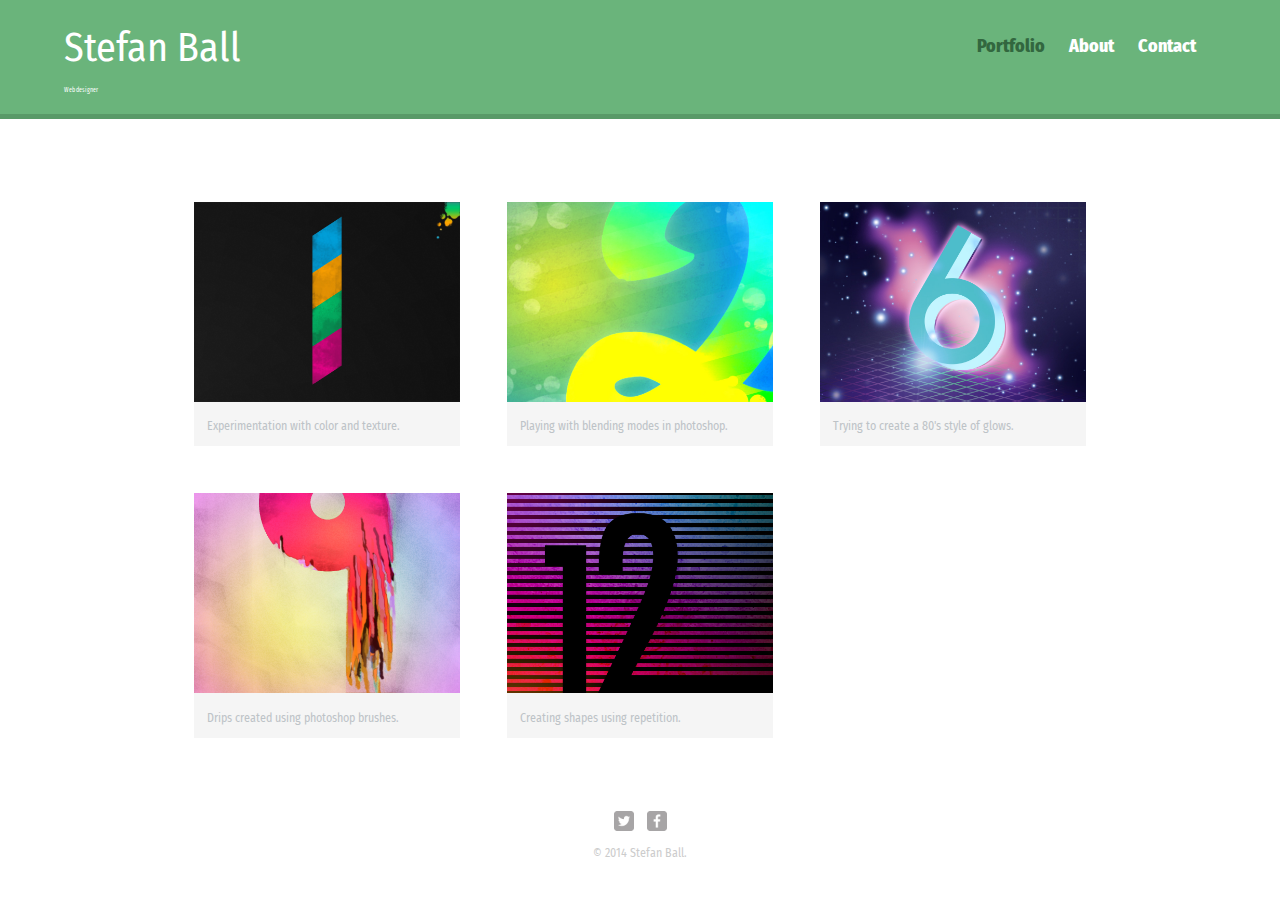
<file: index.html>
<!DOCTYPE html>
<html>
  <head>
    <meta charset="UTF-8">
    <title>Stefan Ball | Web designer </title>
    <link rel="stylesheet" href="css/normalize.css">
    <link href="https://fonts.googleapis.com/css?family=Fira+Sans+Condensed" rel="stylesheet">
    <link rel="stylesheet" href="css/design.css">
    <link rel="stylesheet" href="css/responsive.css">
    <meta name="viewport" content="width=device-width, initial-scale=1.0">
  </head>
  <body>
    <header>
      <a href="index.html" id=logo>
        <h1>Stefan Ball</h1>
        <h2>Web designer</h2>
      </a>
      <nav>
        <ul>
          <li><a href="index.html" class="selected">Portfolio</a></li>
          <li><a href="about.html">About</a></li>
          <li><a href="contact.html">Contact</a></li>
        </ul>
      </nav>
    </header>
    <div id="wrapper">
      <section>
        <ul id="gallery">
          <li>
            <a href="Untitled/numbers-01.jpg">
              <img src="Untitled/numbers-01.jpg" alt="">
              <p>Experimentation with color and texture.</p>
            </a>
          </li>
          <li>
            <a href="Untitled/numbers-02.jpg">
              <img src="Untitled/numbers-02.jpg" alt="">
              <p>Playing with blending modes in photoshop.</p>
            </a>
          </li>
          <li>
            <a href="Untitled/numbers-06.jpg">
              <img src="Untitled/numbers-06.jpg" alt="">
              <p>Trying to create a 80's style of glows.</p>
            </a>
          </li>
          <li>
            <a href="Untitled/numbers-09.jpg">
              <img src="Untitled/numbers-09.jpg" alt="">
              <p>Drips created using photoshop brushes.</p>
            </a>
          </li>
          <li>
            <a href="Untitled/numbers-12.jpg">
              <img src="Untitled/numbers-12.jpg" alt="">
              <p>Creating shapes using repetition.</p>
            </a>
          </li>
        </ul>
      </section>
      <footer>
        <a href "https://twitter.com/Stefan83220379"><img src="Untitled/twitter-wrap.png" alt="Twitter logo" class="social-icon"></a>
        <a href "https://twitter.com/Stefan83220379"><img src="Untitled/facebook-wrap.png" alt="Facebook logo" class="social-icon"></a>
        <p>&copy; 2014 Stefan Ball.</p>
      </footer>
     </div>
    </body>
  </html>
</file>
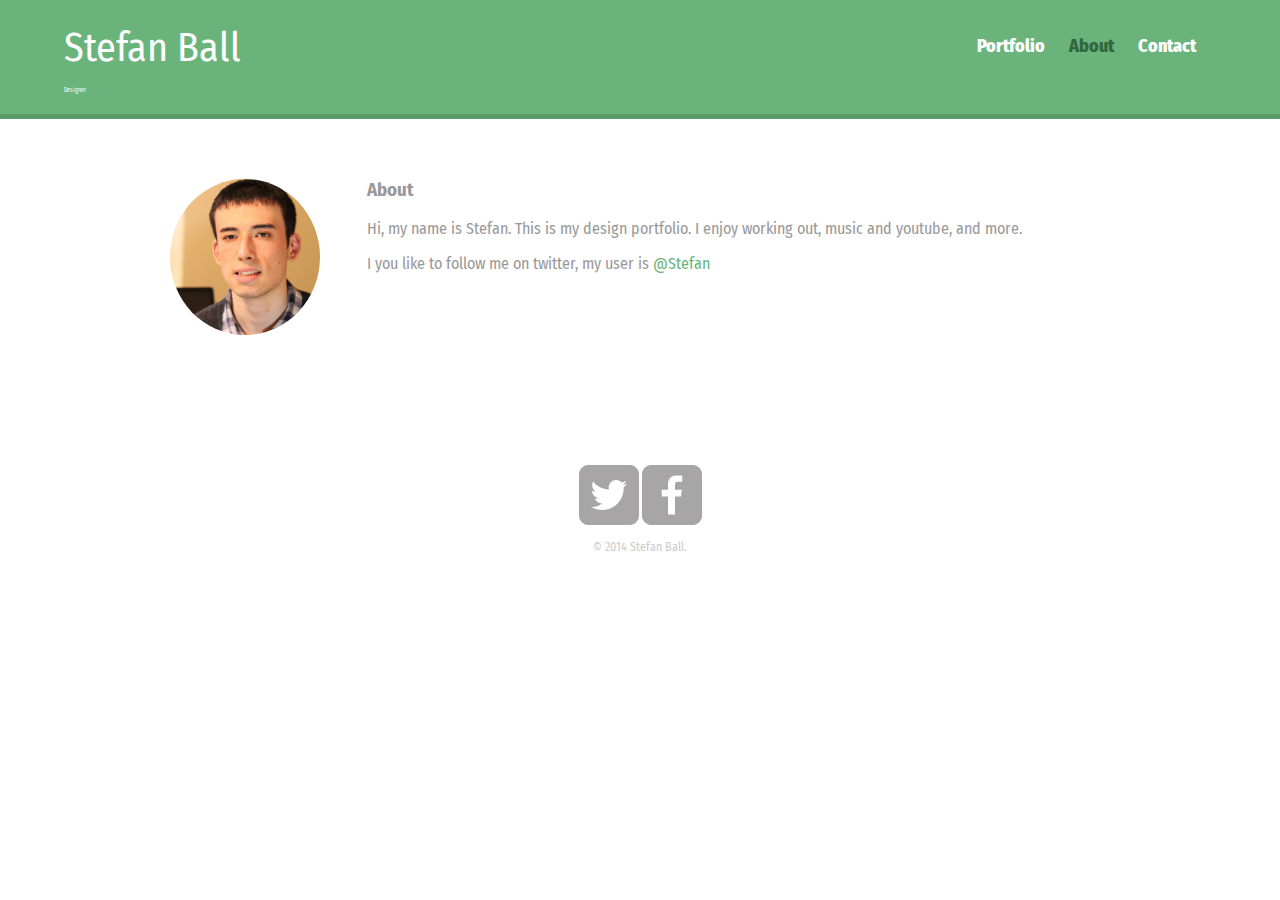
<file: about.html>
<!DOCTYPE html>
<html>
  <head>
    <meta charset="UTF-8">
    <title>Stefan Ball | Web designer </title>
    <link rel="stylesheet" href="css/normalize.css">
    <link href="https://fonts.googleapis.com/css?family=Fira+Sans+Condensed" rel="stylesheet">
    <link rel="stylesheet" href="css/design.css">
    <link rel="stylesheet" href="css/responsive.css">
    <meta name="viewport" content="width=device-width, initial-scale=1.0">
  </head>
  <body>
    <header>
      <a href="index.html" id=logo>
        <h1>Stefan Ball</h1>
        <h2>Designer</h2>
      </a>
      <nav>
        <ul>
          <li><a href="index.html" >Portfolio</a></li>
          <li><a href="about.html" class="selected">About</a></li>
          <li><a href="contact.html">Contact</a></li>
        </ul>
      </nav>
    </header>
    <div id="wrapper">
      <section>
        <img src="Untitled/IMG_6825.JPG" class="profile-photo">
        <h3>About</h3>
        <p>Hi, my name is Stefan. This is my design portfolio. I enjoy working out, music and youtube, and more.</p>
        <p>I you like to follow me on twitter, my user is <a href="linkedin.com/in/stefanyukiball">@Stefan</a></p>
      </section>
      <footer>
        <a href "https://twitter.com/Stefan83220379"><img src="Untitled/twitter-wrap.png" alter="Twitter logo" class="social icon"></a>
        <a href "https://twitter.com/Stefan83220379"><img src="Untitled/facebook-wrap.png" alter="Facebook logo" class="social icon"></a>
        <p>&copy; 2014 Stefan Ball.</p>
      </footer>
     </div>
    </body>
  </html>
</file>
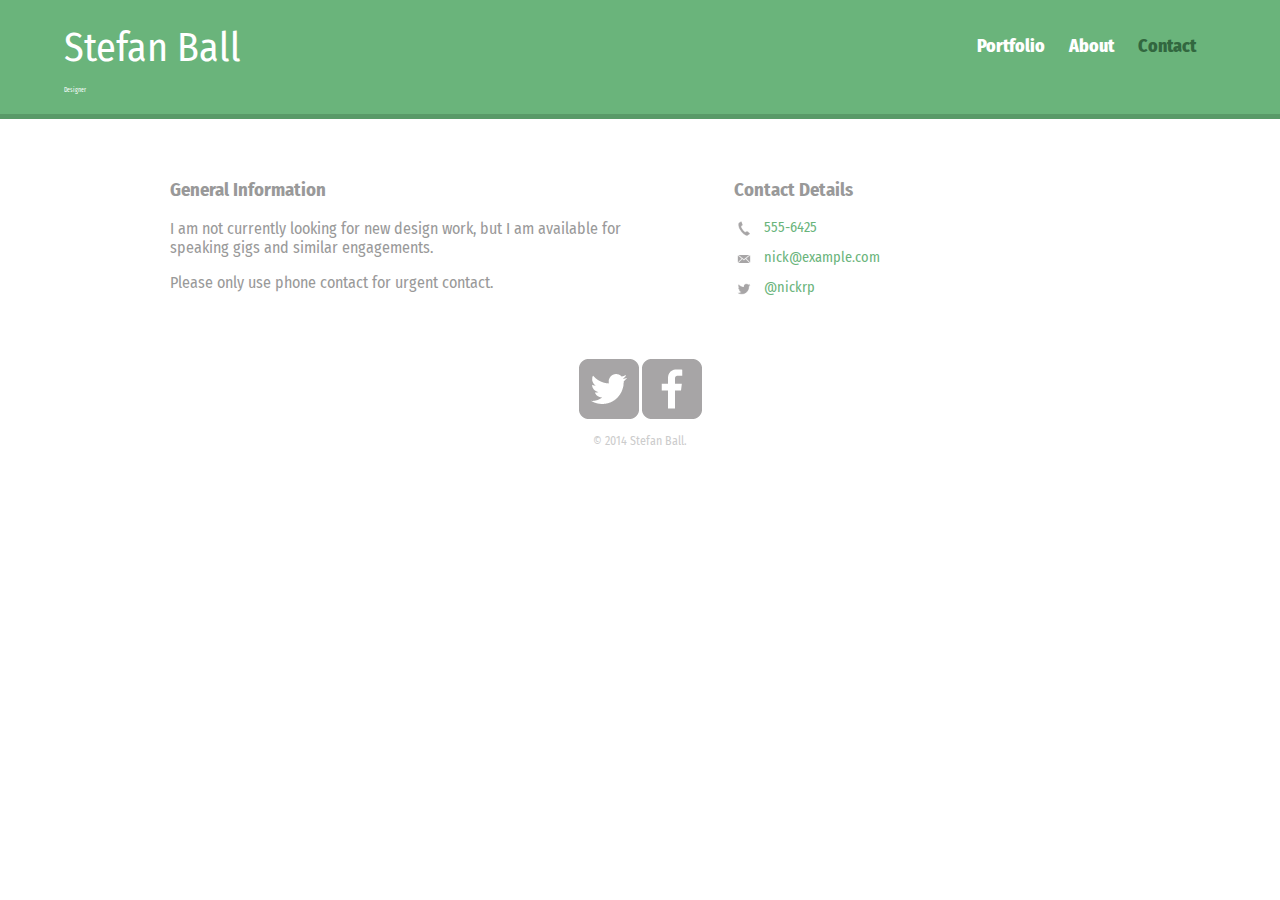
<file: contact.html>
<!DOCTYPE html>
<html>
  <head>
    <meta charset="UTF-8">
    <title>Stefan Ball | Web designer </title>
    <link rel="stylesheet" href="css/normalize.css">
    <link href="https://fonts.googleapis.com/css?family=Fira+Sans+Condensed" rel="stylesheet">
    <link rel="stylesheet" href="css/design.css">
    <link rel="stylesheet" href="css/responsive.css">
    <meta name="viewport" content="width=device-width, initial-scale=1.0">
  </head>
  <body>
    <header>
      <a href="index.html" id=logo>
        <h1>Stefan Ball</h1>
        <h2>Designer</h2>
      </a>
      <nav>
        <ul>
          <li><a href="index.html" >Portfolio</a></li>
          <li><a href="about.html">About</a></li>
          <li><a href="contact.html" class="selected">Contact</a></li>
        </ul>
      </nav>
    </header>
    <div id="wrapper">
      <section id="primary">
        <h3>General Information</h3>
        <p>I am not currently looking for new design work, but I am available for speaking gigs and similar engagements.</p>
        <P>Please only use phone contact for urgent contact.</P>
      </section>
      <section id="secondary">
        <h3>Contact Details</h3>
        <ul class="contact-info">
          <li class="phone"><a href="tel: 555-6425">555-6425</a></li>
          <li class="mail"><a href="mailto:nick@example.com">nick@example.com</a></li>
          <li class="twitter"><a href="http://twitter.com/intent/tweet?screen_name=nickrp">@nickrp</a></li>
        </ul>
      </section>
      <footer>
        <a href "https://twitter.com/Stefan83220379"><img src="Untitled/twitter-wrap.png" alter="Twitter logo" class="social icon"></a>
        <a href "https://twitter.com/Stefan83220379"><img src="Untitled/facebook-wrap.png" alter="Facebook logo" class="social icon"></a>
        <p>&copy; 2014 Stefan Ball.</p>
      </footer>
     </div>
    </body>
  </html>
</file>
<file: css/design.css>
/***********************
GENERAL
***********************/

body {
  font-family: 'Fira Sans Condensed', sans-serif;  
}


#wrapper {
  max-width: 940px;
  margin: 0 auto;
  padding: 0 5%;
}

a {
  text-decoration: none;  
}

img {
  max-width: 100%;
  display: fluid;
}

#logo {
  text-align: center;
  margin: 0;
}


h3 {
  margin: 0 0 1em 0;
}


/***********************
HEADING
***********************/

header {
  float: left;
  margin: 0 0 30px 0;
  padding: 5px 0 0 0;
  width: 100%;
}

#logo {
  text-align: center;
  margin 0;
}

h1 {
  font-family: 'Fira Sans Condensed', sans-serif;
  margin: 15 0;
  font-size: 1.75em;
  font-weight: normal; 
  line-height: 0.8em;
}

h2 {  
  font-size: 1.75em;
  margin: -5px 0 0;
  font-weight: normal;
}


a { 
  color: #6ab47b; 
}

/***********************
NAVIGATION
***********************/

nav {
  text-align: center;
  padding: 10px 0;
  margin:  20px 0 0;
}

nav ul {
  list-style: none;
  margin: 0 10px;
  padding: 0;
}

nav li {
  display: inline-block;
}

nav a{
  font-weight: 800;
  padding: 15px 10px;
}

/***********************
FOOTER
***********************/

footer {
  font-size: 0.75em;
  text-align: center;
  clear: both;
  padding-top: 50px;
  color: #ccc;
}

.social-icon {
  width: 20px;
  height: 20px;
  margin: 0 5px;
}

 /***********************
PAGE: PORTFOLIO
***********************/

#gallery {
  margin: 0;
  padding: 0;
  list-style: none;
}

#gallery li {
  float: left;
  width: 45%;
  margin: 2.5%;
  background-color: #f5f5f5;
  color: #bdc3c7;
}

#gallery li a p {
  margin: 0;
  padding: 5%;
  font-size: 0.75em;
  color: #bdc3c7;
}

 /***********************
PAGE: ABOUT
***********************/

.profile-photo {
  display: block;
  max-width: 150px;
  margin: 0 auto 30px;
  border-radius: 100%;
}

/***********************
PAGE: CONTACT
***********************/

.contact-info {
  list-style: none;
  padding: 0;
  margin: 0;
  font-size: 0.9em;
}

.contact-info a {
  display: block;
  min-height: 20px;
  background-repeat: no-repeat;
  background-size: 20px 20px;
  padding: 0 0 0 30px;
  margin: 0 0 10px;
}

.contact-info li.phone a {
  background-image: url('../Untitled/phone.png');
}

.contact-info li.mail a {
  background-image: url('../Untitled/mail.png');
}

.contact-info li.twitter a {
  background-image: url('../Untitled/twitter.png');
}

/***********************
COLORS
***********************/

/* Green header */
header {
  background: #6ab47b;
  border-color: #599a68;
}
/* logo text */
h1, h2 {
  color: #fff;
}

h1 {
  color: #ffffff;
}
/* selected nav link color*/
nav {
  background: #599a68;
}

nav a {
  color: #ffffff
}

nav a, nav a: visited {
  color: #ffffff;
}

nav a.selected, nav a:hover {
  color: #32673f;
}
/* site body */
body {
  background-color: #fff;
  color: #999;
}
</file>
<file: css/responsive.css>
@media screen and (min-width: 480px) {
  
  
/***********************
TWO COLUMN LAYOUT
***********************/
  
  #primary {
    width: 50%;
    float: left;
  }
  
  #secondary {
    width: 40%;
    float: right;
  }
}

/***********************
PAGE: PORTFOLIO
***********************/

#gallery li {
  width: 28.3333333333%;
}

#gallery li:nth-child(4n) {
  clear: left;
}

/***********************
PAGE: ABOUT
***********************/

.profile-photo {
  float: left;
  margin: 0 5% 80px 0;
}

@media screen and (min-width: 660px) {
  
  /***********************
  HEADER
  ***********************/
  
  nav {
    background: none;
    float: right;
    font-size: 1.125em;
    margin-right: 5%;
    text-align: right;
    width: 45%;
  }
  
  #logo {
    float: left;
    margin-left: 5%;
    text-align: left;
    width: 45%;
  }
  
  h1 {
    font-size: 2.5em;
  }
  
  h2 {
    font-size: 0.025em;
    margin-bottom: 20px;
  }
  
  header {
    border-bottom: 5px solid #599a68;
    margin-bottom: 60px;
  }
}
</file>
